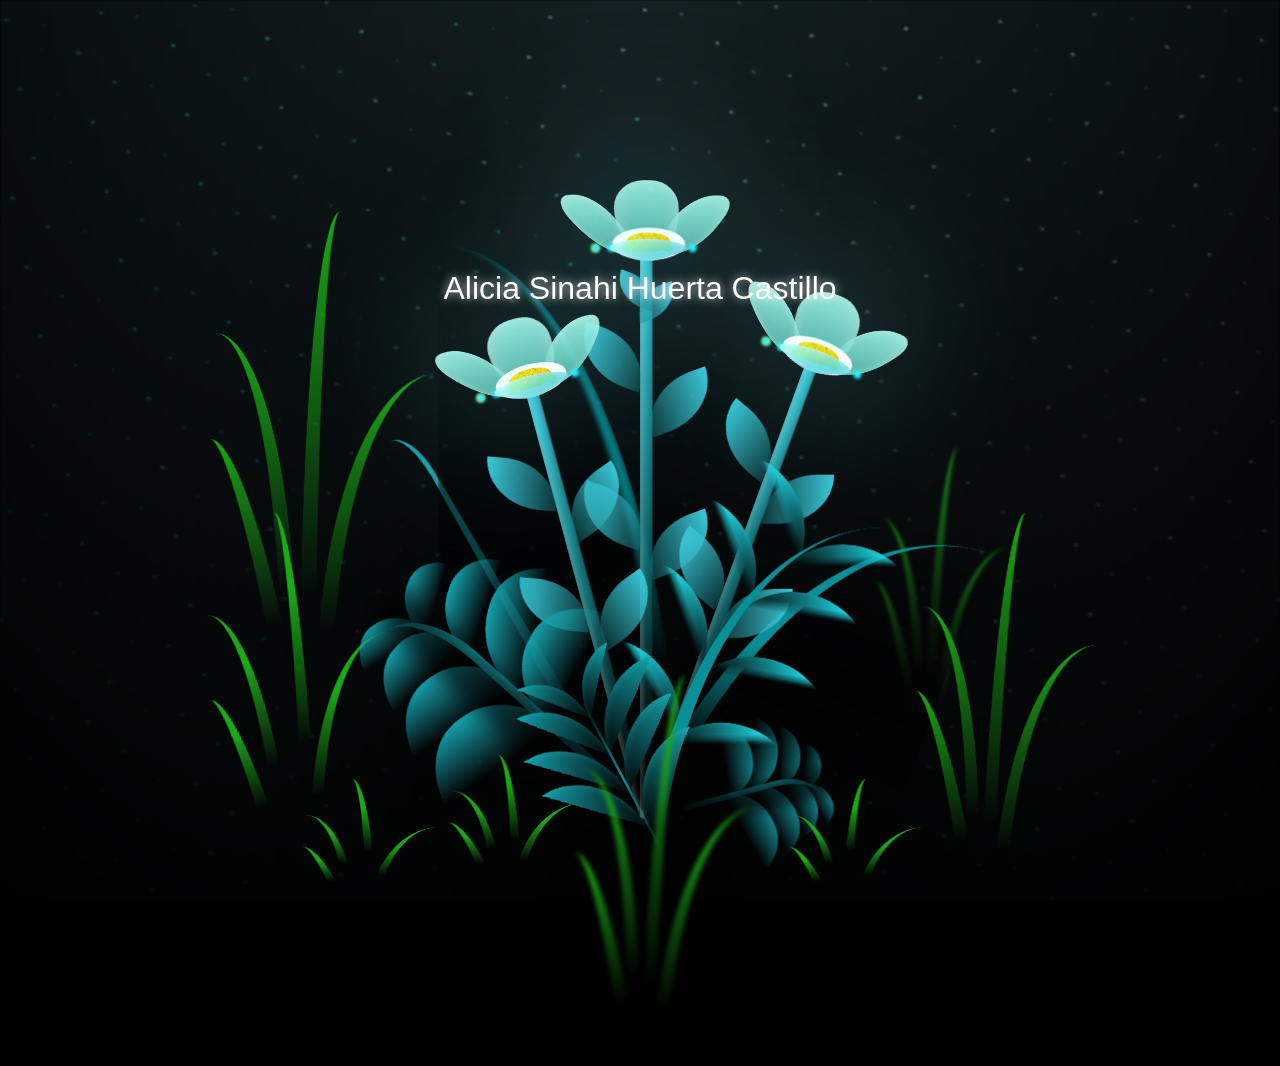
<file: index.html>
<!DOCTYPE html>
<html lang="en">
<head>
    <meta charset="UTF-8">
    <meta name="viewport" content="width=device-width, initial-scale=1.0">
    <title>Document</title>
    <link rel="stylesheet" href="Alicia.css">
    <script src="Alicia.js"></script>
</head>
<body class="not-loaded">
  <div class="night"></div>
    
<div class="name-text">Alicia Sinahi Huerta Castillo</div>
  <div class="flowers">
    <div class="flower flower--1">
      <div class="flower__leafs flower__leafs--1">
        <div class="flower__leaf flower__leaf--1"></div>
        <div class="flower__leaf flower__leaf--2"></div>
        <div class="flower__leaf flower__leaf--3"></div>
        <div class="flower__leaf flower__leaf--4"></div>
        <div class="flower__white-circle"></div>

        <div class="flower__light flower__light--1"></div>
        <div class="flower__light flower__light--2"></div>
        <div class="flower__light flower__light--3"></div>
        <div class="flower__light flower__light--4"></div>
        <div class="flower__light flower__light--5"></div>
        <div class="flower__light flower__light--6"></div>
        <div class="flower__light flower__light--7"></div>
        <div class="flower__light flower__light--8"></div>

      </div>
      <div class="flower__line">
        <div class="flower__line__leaf flower__line__leaf--1"></div>
        <div class="flower__line__leaf flower__line__leaf--2"></div>
        <div class="flower__line__leaf flower__line__leaf--3"></div>
        <div class="flower__line__leaf flower__line__leaf--4"></div>
        <div class="flower__line__leaf flower__line__leaf--5"></div>
        <div class="flower__line__leaf flower__line__leaf--6"></div>
      </div>
    </div>

    <div class="flower flower--2">
      <div class="flower__leafs flower__leafs--2">
        <div class="flower__leaf flower__leaf--1"></div>
        <div class="flower__leaf flower__leaf--2"></div>
        <div class="flower__leaf flower__leaf--3"></div>
        <div class="flower__leaf flower__leaf--4"></div>
        <div class="flower__white-circle"></div>

        <div class="flower__light flower__light--1"></div>
        <div class="flower__light flower__light--2"></div>
        <div class="flower__light flower__light--3"></div>
        <div class="flower__light flower__light--4"></div>
        <div class="flower__light flower__light--5"></div>
        <div class="flower__light flower__light--6"></div>
        <div class="flower__light flower__light--7"></div>
        <div class="flower__light flower__light--8"></div>

      </div>
      <div class="flower__line">
        <div class="flower__line__leaf flower__line__leaf--1"></div>
        <div class="flower__line__leaf flower__line__leaf--2"></div>
        <div class="flower__line__leaf flower__line__leaf--3"></div>
        <div class="flower__line__leaf flower__line__leaf--4"></div>
      </div>
    </div>

    <div class="flower flower--3">
      <div class="flower__leafs flower__leafs--3">
        <div class="flower__leaf flower__leaf--1"></div>
        <div class="flower__leaf flower__leaf--2"></div>
        <div class="flower__leaf flower__leaf--3"></div>
        <div class="flower__leaf flower__leaf--4"></div>
        <div class="flower__white-circle"></div>

        <div class="flower__light flower__light--1"></div>
        <div class="flower__light flower__light--2"></div>
        <div class="flower__light flower__light--3"></div>
        <div class="flower__light flower__light--4"></div>
        <div class="flower__light flower__light--5"></div>
        <div class="flower__light flower__light--6"></div>
        <div class="flower__light flower__light--7"></div>
        <div class="flower__light flower__light--8"></div>

      </div>
      <div class="flower__line">
        <div class="flower__line__leaf flower__line__leaf--1"></div>
        <div class="flower__line__leaf flower__line__leaf--2"></div>
        <div class="flower__line__leaf flower__line__leaf--3"></div>
        <div class="flower__line__leaf flower__line__leaf--4"></div>
      </div>
    </div>

    <div class="grow-ans" style="--d:1.2s">
      <div class="flower__g-long">
        <div class="flower__g-long__top"></div>
        <div class="flower__g-long__bottom"></div>
      </div>
    </div>

    <div class="growing-grass">
      <div class="flower__grass flower__grass--1">
        <div class="flower__grass--top"></div>
        <div class="flower__grass--bottom"></div>
        <div class="flower__grass__leaf flower__grass__leaf--1"></div>
        <div class="flower__grass__leaf flower__grass__leaf--2"></div>
        <div class="flower__grass__leaf flower__grass__leaf--3"></div>
        <div class="flower__grass__leaf flower__grass__leaf--4"></div>
        <div class="flower__grass__leaf flower__grass__leaf--5"></div>
        <div class="flower__grass__leaf flower__grass__leaf--6"></div>
        <div class="flower__grass__leaf flower__grass__leaf--7"></div>
        <div class="flower__grass__leaf flower__grass__leaf--8"></div>
        <div class="flower__grass__overlay"></div>
      </div>
    </div>

    <div class="growing-grass">
      <div class="flower__grass flower__grass--2">
        <div class="flower__grass--top"></div>
        <div class="flower__grass--bottom"></div>
        <div class="flower__grass__leaf flower__grass__leaf--1"></div>
        <div class="flower__grass__leaf flower__grass__leaf--2"></div>
        <div class="flower__grass__leaf flower__grass__leaf--3"></div>
        <div class="flower__grass__leaf flower__grass__leaf--4"></div>
        <div class="flower__grass__leaf flower__grass__leaf--5"></div>
        <div class="flower__grass__leaf flower__grass__leaf--6"></div>
        <div class="flower__grass__leaf flower__grass__leaf--7"></div>
        <div class="flower__grass__leaf flower__grass__leaf--8"></div>
        <div class="flower__grass__overlay"></div>
      </div>
    </div>

    <div class="grow-ans" style="--d:2.4s">
      <div class="flower__g-right flower__g-right--1">
        <div class="leaf"></div>
      </div>
    </div>

    <div class="grow-ans" style="--d:2.8s">
      <div class="flower__g-right flower__g-right--2">
        <div class="leaf"></div>
      </div>
    </div>

    <div class="grow-ans" style="--d:2.8s">
      <div class="flower__g-front">
        <div class="flower__g-front__leaf-wrapper flower__g-front__leaf-wrapper--1">
          <div class="flower__g-front__leaf"></div>
        </div>
        <div class="flower__g-front__leaf-wrapper flower__g-front__leaf-wrapper--2">
          <div class="flower__g-front__leaf"></div>
        </div>
        <div class="flower__g-front__leaf-wrapper flower__g-front__leaf-wrapper--3">
          <div class="flower__g-front__leaf"></div>
        </div>
        <div class="flower__g-front__leaf-wrapper flower__g-front__leaf-wrapper--4">
          <div class="flower__g-front__leaf"></div>
        </div>
        <div class="flower__g-front__leaf-wrapper flower__g-front__leaf-wrapper--5">
          <div class="flower__g-front__leaf"></div>
        </div>
        <div class="flower__g-front__leaf-wrapper flower__g-front__leaf-wrapper--6">
          <div class="flower__g-front__leaf"></div>
        </div>
        <div class="flower__g-front__leaf-wrapper flower__g-front__leaf-wrapper--7">
          <div class="flower__g-front__leaf"></div>
        </div>
        <div class="flower__g-front__leaf-wrapper flower__g-front__leaf-wrapper--8">
          <div class="flower__g-front__leaf"></div>
        </div>
        <div class="flower__g-front__line"></div>
      </div>
    </div>

    <div class="grow-ans" style="--d:3.2s">
      <div class="flower__g-fr">
        <div class="leaf"></div>
        <div class="flower__g-fr__leaf flower__g-fr__leaf--1"></div>
        <div class="flower__g-fr__leaf flower__g-fr__leaf--2"></div>
        <div class="flower__g-fr__leaf flower__g-fr__leaf--3"></div>
        <div class="flower__g-fr__leaf flower__g-fr__leaf--4"></div>
        <div class="flower__g-fr__leaf flower__g-fr__leaf--5"></div>
        <div class="flower__g-fr__leaf flower__g-fr__leaf--6"></div>
        <div class="flower__g-fr__leaf flower__g-fr__leaf--7"></div>
        <div class="flower__g-fr__leaf flower__g-fr__leaf--8"></div>
      </div>
    </div>

    <div class="long-g long-g--0">
      <div class="grow-ans" style="--d:3s">
        <div class="leaf leaf--0"></div>
      </div>
      <div class="grow-ans" style="--d:2.2s">
        <div class="leaf leaf--1"></div>
      </div>
      <div class="grow-ans" style="--d:3.4s">
        <div class="leaf leaf--2"></div>
      </div>
      <div class="grow-ans" style="--d:3.6s">
        <div class="leaf leaf--3"></div>
      </div>
    </div>

    <div class="long-g long-g--1">
      <div class="grow-ans" style="--d:3.6s">
        <div class="leaf leaf--0"></div>
      </div>
      <div class="grow-ans" style="--d:3.8s">
        <div class="leaf leaf--1"></div>
      </div>
      <div class="grow-ans" style="--d:4s">
        <div class="leaf leaf--2"></div>
      </div>
      <div class="grow-ans" style="--d:4.2s">
        <div class="leaf leaf--3"></div>
      </div>
    </div>

    <div class="long-g long-g--2">
      <div class="grow-ans" style="--d:4s">
        <div class="leaf leaf--0"></div>
      </div>
      <div class="grow-ans" style="--d:4.2s">
        <div class="leaf leaf--1"></div>
      </div>
      <div class="grow-ans" style="--d:4.4s">
        <div class="leaf leaf--2"></div>
      </div>
      <div class="grow-ans" style="--d:4.6s">
        <div class="leaf leaf--3"></div>
      </div>
    </div>

    <div class="long-g long-g--3">
      <div class="grow-ans" style="--d:4s">
        <div class="leaf leaf--0"></div>
      </div>
      <div class="grow-ans" style="--d:4.2s">
        <div class="leaf leaf--1"></div>
      </div>
      <div class="grow-ans" style="--d:3s">
        <div class="leaf leaf--2"></div>
      </div>
      <div class="grow-ans" style="--d:3.6s">
        <div class="leaf leaf--3"></div>
      </div>
    </div>

    <div class="long-g long-g--4">
      <div class="grow-ans" style="--d:4s">
        <div class="leaf leaf--0"></div>
      </div>
      <div class="grow-ans" style="--d:4.2s">
        <div class="leaf leaf--1"></div>
      </div>
      <div class="grow-ans" style="--d:3s">
        <div class="leaf leaf--2"></div>
      </div>
      <div class="grow-ans" style="--d:3.6s">
        <div class="leaf leaf--3"></div>
      </div>
    </div>

    <div class="long-g long-g--5">
      <div class="grow-ans" style="--d:4s">
        <div class="leaf leaf--0"></div>
      </div>
      <div class="grow-ans" style="--d:4.2s">
        <div class="leaf leaf--1"></div>
      </div>
      <div class="grow-ans" style="--d:3s">
        <div class="leaf leaf--2"></div>
      </div>
      <div class="grow-ans" style="--d:3.6s">
        <div class="leaf leaf--3"></div>
      </div>
    </div>

    <div class="long-g long-g--6">
      <div class="grow-ans" style="--d:4.2s">
        <div class="leaf leaf--0"></div>
      </div>
      <div class="grow-ans" style="--d:4.4s">
        <div class="leaf leaf--1"></div>
      </div>
      <div class="grow-ans" style="--d:4.6s">
        <div class="leaf leaf--2"></div>
      </div>
      <div class="grow-ans" style="--d:4.8s">
        <div class="leaf leaf--3"></div>
      </div>
    </div>

    <div class="long-g long-g--7">
      <div class="grow-ans" style="--d:3s">
        <div class="leaf leaf--0"></div>
      </div>
      <div class="grow-ans" style="--d:3.2s">
        <div class="leaf leaf--1"></div>
      </div>
      <div class="grow-ans" style="--d:3.5s">
        <div class="leaf leaf--2"></div>
      </div>
      <div class="grow-ans" style="--d:3.6s">
        <div class="leaf leaf--3"></div>
      </div>
    </div>
  </div>
</body>
</html>
</file>
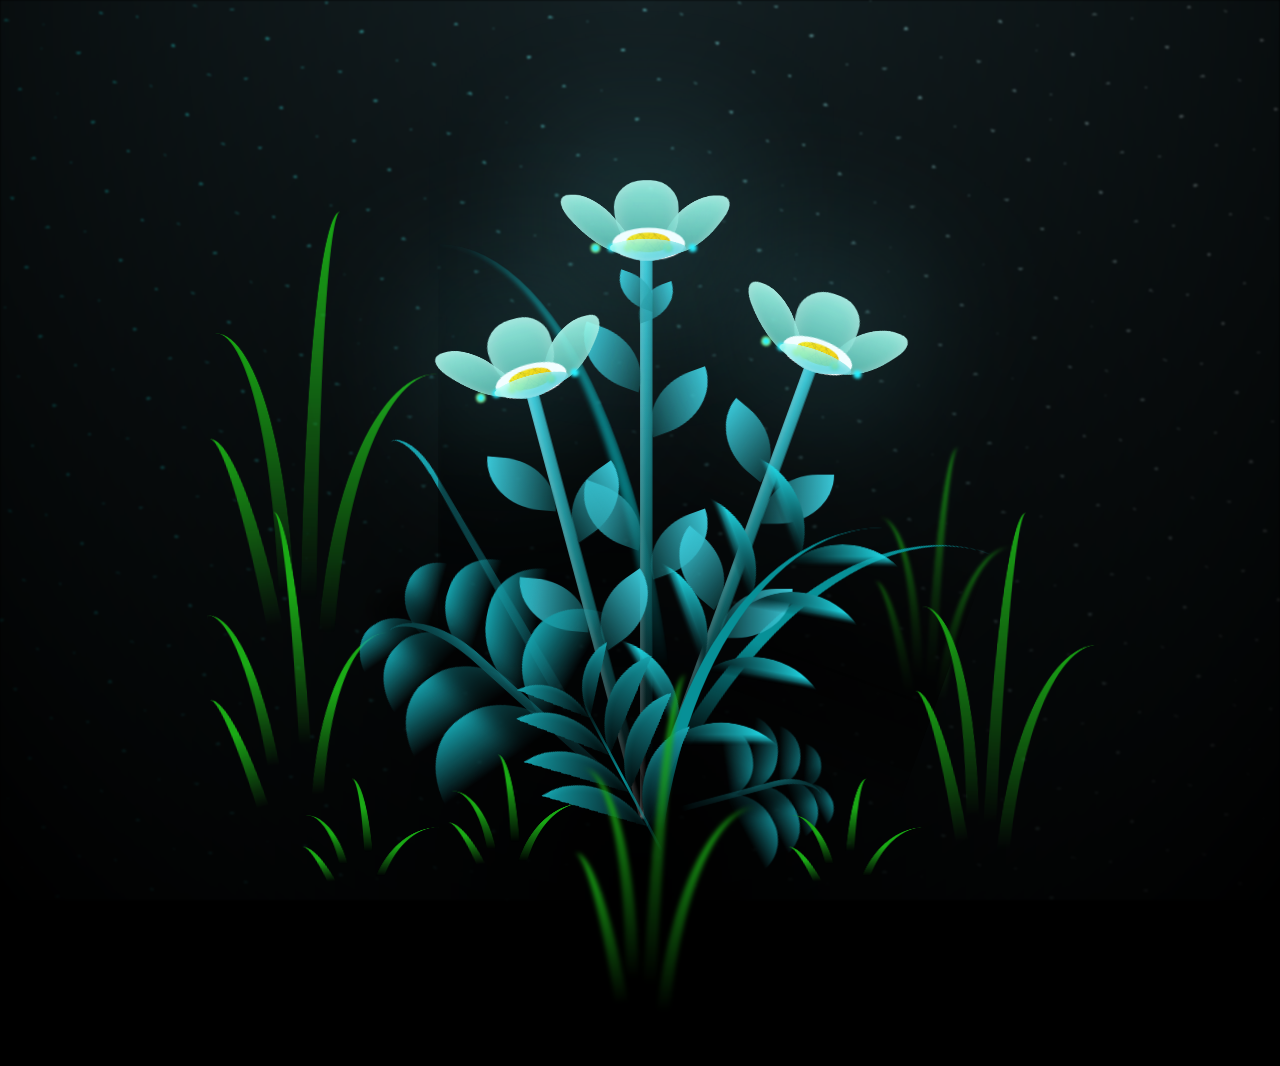
<file: Alicia.html>
<!DOCTYPE html>
<html lang="en">
<head>
    <meta charset="UTF-8">
    <meta name="viewport" content="width=device-width, initial-scale=1.0">
    <title>Document</title>
    <link rel="stylesheet" href="Alicia.css">
    <script src="Alicia.js"></script>
</head>
<body class="not-loaded">
  <div class="night"></div>
  <div class="flowers">
    <div class="flower flower--1">
      <div class="flower__leafs flower__leafs--1">
        <div class="flower__leaf flower__leaf--1"></div>
        <div class="flower__leaf flower__leaf--2"></div>
        <div class="flower__leaf flower__leaf--3"></div>
        <div class="flower__leaf flower__leaf--4"></div>
        <div class="flower__white-circle"></div>

        <div class="flower__light flower__light--1"></div>
        <div class="flower__light flower__light--2"></div>
        <div class="flower__light flower__light--3"></div>
        <div class="flower__light flower__light--4"></div>
        <div class="flower__light flower__light--5"></div>
        <div class="flower__light flower__light--6"></div>
        <div class="flower__light flower__light--7"></div>
        <div class="flower__light flower__light--8"></div>

      </div>
      <div class="flower__line">
        <div class="flower__line__leaf flower__line__leaf--1"></div>
        <div class="flower__line__leaf flower__line__leaf--2"></div>
        <div class="flower__line__leaf flower__line__leaf--3"></div>
        <div class="flower__line__leaf flower__line__leaf--4"></div>
        <div class="flower__line__leaf flower__line__leaf--5"></div>
        <div class="flower__line__leaf flower__line__leaf--6"></div>
      </div>
    </div>

    <div class="flower flower--2">
      <div class="flower__leafs flower__leafs--2">
        <div class="flower__leaf flower__leaf--1"></div>
        <div class="flower__leaf flower__leaf--2"></div>
        <div class="flower__leaf flower__leaf--3"></div>
        <div class="flower__leaf flower__leaf--4"></div>
        <div class="flower__white-circle"></div>

        <div class="flower__light flower__light--1"></div>
        <div class="flower__light flower__light--2"></div>
        <div class="flower__light flower__light--3"></div>
        <div class="flower__light flower__light--4"></div>
        <div class="flower__light flower__light--5"></div>
        <div class="flower__light flower__light--6"></div>
        <div class="flower__light flower__light--7"></div>
        <div class="flower__light flower__light--8"></div>

      </div>
      <div class="flower__line">
        <div class="flower__line__leaf flower__line__leaf--1"></div>
        <div class="flower__line__leaf flower__line__leaf--2"></div>
        <div class="flower__line__leaf flower__line__leaf--3"></div>
        <div class="flower__line__leaf flower__line__leaf--4"></div>
      </div>
    </div>

    <div class="flower flower--3">
      <div class="flower__leafs flower__leafs--3">
        <div class="flower__leaf flower__leaf--1"></div>
        <div class="flower__leaf flower__leaf--2"></div>
        <div class="flower__leaf flower__leaf--3"></div>
        <div class="flower__leaf flower__leaf--4"></div>
        <div class="flower__white-circle"></div>

        <div class="flower__light flower__light--1"></div>
        <div class="flower__light flower__light--2"></div>
        <div class="flower__light flower__light--3"></div>
        <div class="flower__light flower__light--4"></div>
        <div class="flower__light flower__light--5"></div>
        <div class="flower__light flower__light--6"></div>
        <div class="flower__light flower__light--7"></div>
        <div class="flower__light flower__light--8"></div>

      </div>
      <div class="flower__line">
        <div class="flower__line__leaf flower__line__leaf--1"></div>
        <div class="flower__line__leaf flower__line__leaf--2"></div>
        <div class="flower__line__leaf flower__line__leaf--3"></div>
        <div class="flower__line__leaf flower__line__leaf--4"></div>
      </div>
    </div>

    <div class="grow-ans" style="--d:1.2s">
      <div class="flower__g-long">
        <div class="flower__g-long__top"></div>
        <div class="flower__g-long__bottom"></div>
      </div>
    </div>

    <div class="growing-grass">
      <div class="flower__grass flower__grass--1">
        <div class="flower__grass--top"></div>
        <div class="flower__grass--bottom"></div>
        <div class="flower__grass__leaf flower__grass__leaf--1"></div>
        <div class="flower__grass__leaf flower__grass__leaf--2"></div>
        <div class="flower__grass__leaf flower__grass__leaf--3"></div>
        <div class="flower__grass__leaf flower__grass__leaf--4"></div>
        <div class="flower__grass__leaf flower__grass__leaf--5"></div>
        <div class="flower__grass__leaf flower__grass__leaf--6"></div>
        <div class="flower__grass__leaf flower__grass__leaf--7"></div>
        <div class="flower__grass__leaf flower__grass__leaf--8"></div>
        <div class="flower__grass__overlay"></div>
      </div>
    </div>

    <div class="growing-grass">
      <div class="flower__grass flower__grass--2">
        <div class="flower__grass--top"></div>
        <div class="flower__grass--bottom"></div>
        <div class="flower__grass__leaf flower__grass__leaf--1"></div>
        <div class="flower__grass__leaf flower__grass__leaf--2"></div>
        <div class="flower__grass__leaf flower__grass__leaf--3"></div>
        <div class="flower__grass__leaf flower__grass__leaf--4"></div>
        <div class="flower__grass__leaf flower__grass__leaf--5"></div>
        <div class="flower__grass__leaf flower__grass__leaf--6"></div>
        <div class="flower__grass__leaf flower__grass__leaf--7"></div>
        <div class="flower__grass__leaf flower__grass__leaf--8"></div>
        <div class="flower__grass__overlay"></div>
      </div>
    </div>

    <div class="grow-ans" style="--d:2.4s">
      <div class="flower__g-right flower__g-right--1">
        <div class="leaf"></div>
      </div>
    </div>

    <div class="grow-ans" style="--d:2.8s">
      <div class="flower__g-right flower__g-right--2">
        <div class="leaf"></div>
      </div>
    </div>

    <div class="grow-ans" style="--d:2.8s">
      <div class="flower__g-front">
        <div class="flower__g-front__leaf-wrapper flower__g-front__leaf-wrapper--1">
          <div class="flower__g-front__leaf"></div>
        </div>
        <div class="flower__g-front__leaf-wrapper flower__g-front__leaf-wrapper--2">
          <div class="flower__g-front__leaf"></div>
        </div>
        <div class="flower__g-front__leaf-wrapper flower__g-front__leaf-wrapper--3">
          <div class="flower__g-front__leaf"></div>
        </div>
        <div class="flower__g-front__leaf-wrapper flower__g-front__leaf-wrapper--4">
          <div class="flower__g-front__leaf"></div>
        </div>
        <div class="flower__g-front__leaf-wrapper flower__g-front__leaf-wrapper--5">
          <div class="flower__g-front__leaf"></div>
        </div>
        <div class="flower__g-front__leaf-wrapper flower__g-front__leaf-wrapper--6">
          <div class="flower__g-front__leaf"></div>
        </div>
        <div class="flower__g-front__leaf-wrapper flower__g-front__leaf-wrapper--7">
          <div class="flower__g-front__leaf"></div>
        </div>
        <div class="flower__g-front__leaf-wrapper flower__g-front__leaf-wrapper--8">
          <div class="flower__g-front__leaf"></div>
        </div>
        <div class="flower__g-front__line"></div>
      </div>
    </div>

    <div class="grow-ans" style="--d:3.2s">
      <div class="flower__g-fr">
        <div class="leaf"></div>
        <div class="flower__g-fr__leaf flower__g-fr__leaf--1"></div>
        <div class="flower__g-fr__leaf flower__g-fr__leaf--2"></div>
        <div class="flower__g-fr__leaf flower__g-fr__leaf--3"></div>
        <div class="flower__g-fr__leaf flower__g-fr__leaf--4"></div>
        <div class="flower__g-fr__leaf flower__g-fr__leaf--5"></div>
        <div class="flower__g-fr__leaf flower__g-fr__leaf--6"></div>
        <div class="flower__g-fr__leaf flower__g-fr__leaf--7"></div>
        <div class="flower__g-fr__leaf flower__g-fr__leaf--8"></div>
      </div>
    </div>

    <div class="long-g long-g--0">
      <div class="grow-ans" style="--d:3s">
        <div class="leaf leaf--0"></div>
      </div>
      <div class="grow-ans" style="--d:2.2s">
        <div class="leaf leaf--1"></div>
      </div>
      <div class="grow-ans" style="--d:3.4s">
        <div class="leaf leaf--2"></div>
      </div>
      <div class="grow-ans" style="--d:3.6s">
        <div class="leaf leaf--3"></div>
      </div>
    </div>

    <div class="long-g long-g--1">
      <div class="grow-ans" style="--d:3.6s">
        <div class="leaf leaf--0"></div>
      </div>
      <div class="grow-ans" style="--d:3.8s">
        <div class="leaf leaf--1"></div>
      </div>
      <div class="grow-ans" style="--d:4s">
        <div class="leaf leaf--2"></div>
      </div>
      <div class="grow-ans" style="--d:4.2s">
        <div class="leaf leaf--3"></div>
      </div>
    </div>

    <div class="long-g long-g--2">
      <div class="grow-ans" style="--d:4s">
        <div class="leaf leaf--0"></div>
      </div>
      <div class="grow-ans" style="--d:4.2s">
        <div class="leaf leaf--1"></div>
      </div>
      <div class="grow-ans" style="--d:4.4s">
        <div class="leaf leaf--2"></div>
      </div>
      <div class="grow-ans" style="--d:4.6s">
        <div class="leaf leaf--3"></div>
      </div>
    </div>

    <div class="long-g long-g--3">
      <div class="grow-ans" style="--d:4s">
        <div class="leaf leaf--0"></div>
      </div>
      <div class="grow-ans" style="--d:4.2s">
        <div class="leaf leaf--1"></div>
      </div>
      <div class="grow-ans" style="--d:3s">
        <div class="leaf leaf--2"></div>
      </div>
      <div class="grow-ans" style="--d:3.6s">
        <div class="leaf leaf--3"></div>
      </div>
    </div>

    <div class="long-g long-g--4">
      <div class="grow-ans" style="--d:4s">
        <div class="leaf leaf--0"></div>
      </div>
      <div class="grow-ans" style="--d:4.2s">
        <div class="leaf leaf--1"></div>
      </div>
      <div class="grow-ans" style="--d:3s">
        <div class="leaf leaf--2"></div>
      </div>
      <div class="grow-ans" style="--d:3.6s">
        <div class="leaf leaf--3"></div>
      </div>
    </div>

    <div class="long-g long-g--5">
      <div class="grow-ans" style="--d:4s">
        <div class="leaf leaf--0"></div>
      </div>
      <div class="grow-ans" style="--d:4.2s">
        <div class="leaf leaf--1"></div>
      </div>
      <div class="grow-ans" style="--d:3s">
        <div class="leaf leaf--2"></div>
      </div>
      <div class="grow-ans" style="--d:3.6s">
        <div class="leaf leaf--3"></div>
      </div>
    </div>

    <div class="long-g long-g--6">
      <div class="grow-ans" style="--d:4.2s">
        <div class="leaf leaf--0"></div>
      </div>
      <div class="grow-ans" style="--d:4.4s">
        <div class="leaf leaf--1"></div>
      </div>
      <div class="grow-ans" style="--d:4.6s">
        <div class="leaf leaf--2"></div>
      </div>
      <div class="grow-ans" style="--d:4.8s">
        <div class="leaf leaf--3"></div>
      </div>
    </div>

    <div class="long-g long-g--7">
      <div class="grow-ans" style="--d:3s">
        <div class="leaf leaf--0"></div>
      </div>
      <div class="grow-ans" style="--d:3.2s">
        <div class="leaf leaf--1"></div>
      </div>
      <div class="grow-ans" style="--d:3.5s">
        <div class="leaf leaf--2"></div>
      </div>
      <div class="grow-ans" style="--d:3.6s">
        <div class="leaf leaf--3"></div>
      </div>
    </div>
  </div>
</body>
</html>
</file>
<file: Alicia.css>
*,
*::after,
*::before {
  padding: 0;
  margin: 0;
  box-sizing: border-box;
}

:root {
  --dark-color: #000;
}

body {
  display: flex;
  align-items: flex-end;
  justify-content: center;
  min-height: 100vh;
  background-color: var(--dark-color);
  overflow: hidden;
  perspective: 1000px;
}

.night {
  position: fixed;
  left: 50%;
  top: 0;
  transform: translateX(-50%);
  width: 100%;
  height: 100%;
  filter: blur(0.1vmin);
  background-image: radial-gradient(ellipse at top, transparent 0%, var(--dark-color)), radial-gradient(ellipse at bottom, var(--dark-color), rgba(145, 233, 255, 0.2)), repeating-linear-gradient(220deg, black 0px, black 19px, transparent 19px, transparent 22px), repeating-linear-gradient(189deg, black 0px, black 19px, transparent 19px, transparent 22px), repeating-linear-gradient(148deg, black 0px, black 19px, transparent 19px, transparent 22px), linear-gradient(90deg, #00fffa, #f0f0f0);
}

.flowers {
  position: relative;
  transform: scale(0.9);
}

.flower {
  position: absolute;
  bottom: 10vmin;
  transform-origin: bottom center;
  z-index: 10;
  --fl-speed: 0.8s;
}
.flower--1 {
  animation: moving-flower-1 4s linear infinite;
}
.flower--1 .flower__line {
  height: 70vmin;
  animation-delay: 0.3s;
}
.flower--1 .flower__line__leaf--1 {
  animation: blooming-leaf-right var(--fl-speed) 1.6s backwards;
}
.flower--1 .flower__line__leaf--2 {
  animation: blooming-leaf-right var(--fl-speed) 1.4s backwards;
}
.flower--1 .flower__line__leaf--3 {
  animation: blooming-leaf-left var(--fl-speed) 1.2s backwards;
}
.flower--1 .flower__line__leaf--4 {
  animation: blooming-leaf-left var(--fl-speed) 1s backwards;
}
.flower--1 .flower__line__leaf--5 {
  animation: blooming-leaf-right var(--fl-speed) 1.8s backwards;
}
.flower--1 .flower__line__leaf--6 {
  animation: blooming-leaf-left var(--fl-speed) 2s backwards;
}
.flower--2 {
  left: 50%;
  transform: rotate(20deg);
  animation: moving-flower-2 4s linear infinite;
}
.flower--2 .flower__line {
  height: 60vmin;
  animation-delay: 0.6s;
}
.flower--2 .flower__line__leaf--1 {
  animation: blooming-leaf-right var(--fl-speed) 1.9s backwards;
}
.flower--2 .flower__line__leaf--2 {
  animation: blooming-leaf-right var(--fl-speed) 1.7s backwards;
}
.flower--2 .flower__line__leaf--3 {
  animation: blooming-leaf-left var(--fl-speed) 1.5s backwards;
}
.flower--2 .flower__line__leaf--4 {
  animation: blooming-leaf-left var(--fl-speed) 1.3s backwards;
}
.flower--3 {
  left: 50%;
  transform: rotate(-15deg);
  animation: moving-flower-3 4s linear infinite;
}
.flower--3 .flower__line {
  animation-delay: 0.9s;
}
.flower--3 .flower__line__leaf--1 {
  animation: blooming-leaf-right var(--fl-speed) 2.5s backwards;
}
.flower--3 .flower__line__leaf--2 {
  animation: blooming-leaf-right var(--fl-speed) 2.3s backwards;
}
.flower--3 .flower__line__leaf--3 {
  animation: blooming-leaf-left var(--fl-speed) 2.1s backwards;
}
.flower--3 .flower__line__leaf--4 {
  animation: blooming-leaf-left var(--fl-speed) 1.9s backwards;
}
.flower__leafs {
  position: relative;
  animation: blooming-flower 2s backwards;
}
.flower__leafs--1 {
  animation-delay: 1.1s;
}
.flower__leafs--2 {
  animation-delay: 1.4s;
}
.flower__leafs--3 {
  animation-delay: 1.7s;
}
.flower__leafs::after {
  content: "";
  position: absolute;
  left: 0;
  top: 0;
  transform: translate(-50%, -100%);
  width: 8vmin;
  height: 8vmin;
  background-color: #6bf0ff;
  filter: blur(10vmin);
}
.flower__leaf {
  position: absolute;
  bottom: 0;
  left: 50%;
  width: 8vmin;
  height: 11vmin;
  border-radius: 51% 49% 47% 53%/44% 45% 55% 69%;
  background-color: #a7ffee;
  background-image: linear-gradient(to top, #54b8aa, #a7ffee);
  transform-origin: bottom center;
  opacity: 0.9;
  box-shadow: inset 0 0 2vmin rgba(255, 255, 255, 0.5);
}
.flower__leaf--1 {
  transform: translate(-10%, 1%) rotateY(40deg) rotateX(-50deg);
}
.flower__leaf--2 {
  transform: translate(-50%, -4%) rotateX(40deg);
}
.flower__leaf--3 {
  transform: translate(-90%, 0%) rotateY(45deg) rotateX(50deg);
}
.flower__leaf--4 {
  width: 8vmin;
  height: 8vmin;
  transform-origin: bottom left;
  border-radius: 4vmin 10vmin 4vmin 4vmin;
  transform: translate(0%, 18%) rotateX(70deg) rotate(-43deg);
  background-image: linear-gradient(to top, #39c6d6, #a7ffee);
  z-index: 1;
  opacity: 0.8;
}
.flower__white-circle {
  position: absolute;
  left: -3.5vmin;
  top: -3vmin;
  width: 9vmin;
  height: 4vmin;
  border-radius: 50%;
  background-color: #fff;
}
.flower__white-circle::after {
  content: "";
  position: absolute;
  left: 50%;
  top: 45%;
  transform: translate(-50%, -50%);
  width: 60%;
  height: 60%;
  border-radius: inherit;
  background-image: repeating-linear-gradient(135deg, rgba(0, 0, 0, 0.03) 0px, rgba(0, 0, 0, 0.03) 1px, transparent 1px, transparent 12px), repeating-linear-gradient(45deg, rgba(0, 0, 0, 0.03) 0px, rgba(0, 0, 0, 0.03) 1px, transparent 1px, transparent 12px), repeating-linear-gradient(67.5deg, rgba(0, 0, 0, 0.03) 0px, rgba(0, 0, 0, 0.03) 1px, transparent 1px, transparent 12px), repeating-linear-gradient(135deg, rgba(0, 0, 0, 0.03) 0px, rgba(0, 0, 0, 0.03) 1px, transparent 1px, transparent 12px), repeating-linear-gradient(45deg, rgba(0, 0, 0, 0.03) 0px, rgba(0, 0, 0, 0.03) 1px, transparent 1px, transparent 12px), repeating-linear-gradient(112.5deg, rgba(0, 0, 0, 0.03) 0px, rgba(0, 0, 0, 0.03) 1px, transparent 1px, transparent 12px), repeating-linear-gradient(112.5deg, rgba(0, 0, 0, 0.03) 0px, rgba(0, 0, 0, 0.03) 1px, transparent 1px, transparent 12px), repeating-linear-gradient(45deg, rgba(0, 0, 0, 0.03) 0px, rgba(0, 0, 0, 0.03) 1px, transparent 1px, transparent 12px), repeating-linear-gradient(22.5deg, rgba(0, 0, 0, 0.03) 0px, rgba(0, 0, 0, 0.03) 1px, transparent 1px, transparent 12px), repeating-linear-gradient(45deg, rgba(0, 0, 0, 0.03) 0px, rgba(0, 0, 0, 0.03) 1px, transparent 1px, transparent 12px), repeating-linear-gradient(22.5deg, rgba(0, 0, 0, 0.03) 0px, rgba(0, 0, 0, 0.03) 1px, transparent 1px, transparent 12px), repeating-linear-gradient(135deg, rgba(0, 0, 0, 0.03) 0px, rgba(0, 0, 0, 0.03) 1px, transparent 1px, transparent 12px), repeating-linear-gradient(157.5deg, rgba(0, 0, 0, 0.03) 0px, rgba(0, 0, 0, 0.03) 1px, transparent 1px, transparent 12px), repeating-linear-gradient(67.5deg, rgba(0, 0, 0, 0.03) 0px, rgba(0, 0, 0, 0.03) 1px, transparent 1px, transparent 12px), repeating-linear-gradient(67.5deg, rgba(0, 0, 0, 0.03) 0px, rgba(0, 0, 0, 0.03) 1px, transparent 1px, transparent 12px), linear-gradient(90deg, #ffeb12, #ffce00);
}
.flower__line {
  height: 55vmin;
  width: 1.5vmin;
  background-image: linear-gradient(to left, rgba(0, 0, 0, 0.2), transparent, rgba(255, 255, 255, 0.2)), linear-gradient(to top, transparent 10%, #14757a, #39c6d6);
  box-shadow: inset 0 0 2px rgba(0, 0, 0, 0.5);
  animation: grow-flower-tree 4s backwards;
}
.flower__line__leaf {
  --w: 7vmin;
  --h: calc(var(--w) + 2vmin);
  position: absolute;
  top: 20%;
  left: 90%;
  width: var(--w);
  height: var(--h);
  border-top-right-radius: var(--h);
  border-bottom-left-radius: var(--h);
  background-image: linear-gradient(to top, rgba(20, 117, 122, 0.4), #39c6d6);
}
.flower__line__leaf--1 {
  transform: rotate(70deg) rotateY(30deg);
}
.flower__line__leaf--2 {
  top: 45%;
  transform: rotate(70deg) rotateY(30deg);
}
.flower__line__leaf--3, .flower__line__leaf--4, .flower__line__leaf--6 {
  border-top-right-radius: 0;
  border-bottom-left-radius: 0;
  border-top-left-radius: var(--h);
  border-bottom-right-radius: var(--h);
  left: -460%;
  top: 12%;
  transform: rotate(-70deg) rotateY(30deg);
}
.flower__line__leaf--4 {
  top: 40%;
}
.flower__line__leaf--5 {
  top: 0;
  transform-origin: left;
  transform: rotate(70deg) rotateY(30deg) scale(0.6);
}
.flower__line__leaf--6 {
  top: -2%;
  left: -450%;
  transform-origin: right;
  transform: rotate(-70deg) rotateY(30deg) scale(0.6);
}
.flower__light {
  position: absolute;
  bottom: 0vmin;
  width: 1vmin;
  height: 1vmin;
  background-color: #fffb00;
  border-radius: 50%;
  filter: blur(0.2vmin);
  animation: light-ans 4s linear infinite backwards;
}
.flower__light:nth-child(odd) {
  background-color: #23f0ff;
}
.flower__light--1 {
  left: -2vmin;
  animation-delay: 1s;
}
.flower__light--2 {
  left: 3vmin;
  animation-delay: 0.5s;
}
.flower__light--3 {
  left: -6vmin;
  animation-delay: 0.3s;
}
.flower__light--4 {
  left: 6vmin;
  animation-delay: 0.9s;
}
.flower__light--5 {
  left: -1vmin;
  animation-delay: 1.5s;
}
.flower__light--6 {
  left: -4vmin;
  animation-delay: 3s;
}
.flower__light--7 {
  left: 3vmin;
  animation-delay: 2s;
}
.flower__light--8 {
  left: -6vmin;
  animation-delay: 3.5s;
}
.flower__grass {
  --c: #159faa;
  --line-w: 1.5vmin;
  position: absolute;
  bottom: 12vmin;
  left: -7vmin;
  display: flex;
  flex-direction: column;
  align-items: flex-end;
  z-index: 20;
  transform-origin: bottom center;
  transform: rotate(-48deg) rotateY(40deg);
}
.flower__grass--1 {
  animation: moving-grass 2s linear infinite;
}
.flower__grass--2 {
  left: 2vmin;
  bottom: 10vmin;
  transform: scale(0.5) rotate(75deg) rotateX(10deg) rotateY(-200deg);
  opacity: 0.8;
  z-index: 0;
  animation: moving-grass--2 1.5s linear infinite;
}
.flower__grass--top {
  width: 7vmin;
  height: 10vmin;
  border-top-right-radius: 100%;
  border-right: var(--line-w) solid var(--c);
  transform-origin: bottom center;
  transform: rotate(-2deg);
}
.flower__grass--bottom {
  margin-top: -2px;
  width: var(--line-w);
  height: 25vmin;
  background-image: linear-gradient(to top, transparent, var(--c));
}
.flower__grass__leaf {
  --size: 10vmin;
  position: absolute;
  width: calc(var(--size) * 2.1);
  height: var(--size);
  border-top-left-radius: var(--size);
  border-top-right-radius: var(--size);
  background-image: linear-gradient(to top, transparent, transparent 30%, var(--c));
  z-index: 100;
}
.flower__grass__leaf--1 {
  top: -6%;
  left: 30%;
  --size: 6vmin;
  transform: rotate(-20deg);
  animation: growing-grass-ans--1 2s 2.6s backwards;
}
@keyframes growing-grass-ans--1 {
  0% {
    transform-origin: bottom left;
    transform: rotate(-20deg) scale(0);
  }
}
.flower__grass__leaf--2 {
  top: -5%;
  left: -110%;
  --size: 6vmin;
  transform: rotate(10deg);
  animation: growing-grass-ans--2 2s 2.4s linear backwards;
}
@keyframes growing-grass-ans--2 {
  0% {
    transform-origin: bottom right;
    transform: rotate(10deg) scale(0);
  }
}
.flower__grass__leaf--3 {
  top: 5%;
  left: 60%;
  --size: 8vmin;
  transform: rotate(-18deg) rotateX(-20deg);
  animation: growing-grass-ans--3 2s 2.2s linear backwards;
}
@keyframes growing-grass-ans--3 {
  0% {
    transform-origin: bottom left;
    transform: rotate(-18deg) rotateX(-20deg) scale(0);
  }
}
.flower__grass__leaf--4 {
  top: 6%;
  left: -135%;
  --size: 8vmin;
  transform: rotate(2deg);
  animation: growing-grass-ans--4 2s 2s linear backwards;
}
@keyframes growing-grass-ans--4 {
  0% {
    transform-origin: bottom right;
    transform: rotate(2deg) scale(0);
  }
}
.flower__grass__leaf--5 {
  top: 20%;
  left: 60%;
  --size: 10vmin;
  transform: rotate(-24deg) rotateX(-20deg);
  animation: growing-grass-ans--5 2s 1.8s linear backwards;
}
@keyframes growing-grass-ans--5 {
  0% {
    transform-origin: bottom left;
    transform: rotate(-24deg) rotateX(-20deg) scale(0);
  }
}
.flower__grass__leaf--6 {
  top: 22%;
  left: -180%;
  --size: 10vmin;
  transform: rotate(10deg);
  animation: growing-grass-ans--6 2s 1.6s linear backwards;
}
@keyframes growing-grass-ans--6 {
  0% {
    transform-origin: bottom right;
    transform: rotate(10deg) scale(0);
  }
}
.flower__grass__leaf--7 {
  top: 39%;
  left: 70%;
  --size: 10vmin;
  transform: rotate(-10deg);
  animation: growing-grass-ans--7 2s 1.4s linear backwards;
}
@keyframes growing-grass-ans--7 {
  0% {
    transform-origin: bottom left;
    transform: rotate(-10deg) scale(0);
  }
}
.flower__grass__leaf--8 {
  top: 40%;
  left: -215%;
  --size: 11vmin;
  transform: rotate(10deg);
  animation: growing-grass-ans--8 2s 1.2s linear backwards;
}
@keyframes growing-grass-ans--8 {
  0% {
    transform-origin: bottom right;
    transform: rotate(10deg) scale(0);
  }
}
.flower__grass__overlay {
  position: absolute;
  top: -10%;
  right: 0%;
  width: 100%;
  height: 100%;
  background-color: rgba(0, 0, 0, 0.6);
  filter: blur(1.5vmin);
  z-index: 100;
}
.flower__g-long {
  --w: 2vmin;
  --h: 6vmin;
  --c: #159faa;
  position: absolute;
  bottom: 10vmin;
  left: -3vmin;
  transform-origin: bottom center;
  transform: rotate(-30deg) rotateY(-20deg);
  display: flex;
  flex-direction: column;
  align-items: flex-end;
  animation: flower-g-long-ans 3s linear infinite;
}
@keyframes flower-g-long-ans {
  0%, 100% {
    transform: rotate(-30deg) rotateY(-20deg);
  }
  50% {
    transform: rotate(-32deg) rotateY(-20deg);
  }
}
.flower__g-long__top {
  top: calc(var(--h) * -1);
  width: calc(var(--w) + 1vmin);
  height: var(--h);
  border-top-right-radius: 100%;
  border-right: 0.7vmin solid var(--c);
  transform: translate(-0.7vmin, 1vmin);
}
.flower__g-long__bottom {
  width: var(--w);
  height: 50vmin;
  transform-origin: bottom center;
  background-image: linear-gradient(to top, transparent 30%, var(--c));
  box-shadow: inset 0 0 2px rgba(0, 0, 0, 0.5);
  clip-path: polygon(35% 0, 65% 1%, 100% 100%, 0% 100%);
}
.flower__g-right {
  position: absolute;
  bottom: 6vmin;
  left: -2vmin;
  transform-origin: bottom left;
  transform: rotate(20deg);
}
.flower__g-right .leaf {
  width: 30vmin;
  height: 50vmin;
  border-top-left-radius: 100%;
  border-left: 2vmin solid #079097;
  background-image: linear-gradient(to bottom, transparent, var(--dark-color) 60%);
  -webkit-mask-image: linear-gradient(to top, transparent 30%, #079097 60%);
  mask-image: linear-gradient(to top, transparent 30%, #079097 60%);
}
.flower__g-right--1 {
  animation: flower-g-right-ans 2.5s linear infinite;
}
.flower__g-right--2 {
  left: 5vmin;
  transform: rotateY(-180deg);
  animation: flower-g-right-ans--2 3s linear infinite;
}
.flower__g-right--2 .leaf {
  height: 75vmin;
  filter: blur(0.3vmin);
  opacity: 0.8;
}
@keyframes flower-g-right-ans {
  0%, 100% {
    transform: rotate(20deg);
  }
  50% {
    transform: rotate(24deg) rotateX(-20deg);
  }
}
@keyframes flower-g-right-ans--2 {
  0%, 100% {
    transform: rotateY(-180deg) rotate(0deg) rotateX(-20deg);
  }
  50% {
    transform: rotateY(-180deg) rotate(6deg) rotateX(-20deg);
  }
}
.flower__g-front {
  position: absolute;
  bottom: 6vmin;
  left: 2.5vmin;
  z-index: 100;
  transform-origin: bottom center;
  transform: rotate(-28deg) rotateY(30deg) scale(1.04);
  animation: flower__g-front-ans 2s linear infinite;
}
@keyframes flower__g-front-ans {
  0%, 100% {
    transform: rotate(-28deg) rotateY(30deg) scale(1.04);
  }
  50% {
    transform: rotate(-35deg) rotateY(40deg) scale(1.04);
  }
}
.flower__g-front__line {
  width: 0.3vmin;
  height: 20vmin;
  background-image: linear-gradient(to top, transparent, #079097, transparent 100%);
  position: relative;
}
.flower__g-front__leaf-wrapper {
  position: absolute;
  top: 0;
  left: 0;
  transform-origin: bottom left;
  transform: rotate(10deg);
}
.flower__g-front__leaf-wrapper:nth-child(even) {
  left: 0vmin;
  transform: rotateY(-180deg) rotate(5deg);
  animation: flower__g-front__leaf-left-ans 1s ease-in backwards;
}
.flower__g-front__leaf-wrapper:nth-child(odd) {
  animation: flower__g-front__leaf-ans 1s ease-in backwards;
}
.flower__g-front__leaf-wrapper--1 {
  top: -8vmin;
  transform: scale(0.7);
  animation: flower__g-front__leaf-ans 1s 5.5s ease-in backwards !important;
}
.flower__g-front__leaf-wrapper--2 {
  top: -8vmin;
  transform: rotateY(-180deg) scale(0.7) !important;
  animation: flower__g-front__leaf-left-ans-2 1s 4.6s ease-in backwards !important;
}
.flower__g-front__leaf-wrapper--3 {
  top: -3vmin;
  animation: flower__g-front__leaf-ans 1s 4.6s ease-in backwards;
}
.flower__g-front__leaf-wrapper--4 {
  top: -3vmin;
  transform: rotateY(-180deg) scale(0.9) !important;
  animation: flower__g-front__leaf-left-ans-2 1s 4.6s ease-in backwards !important;
}
@keyframes flower__g-front__leaf-left-ans-2 {
  0% {
    transform: rotateY(-180deg) scale(0);
  }
}
.flower__g-front__leaf-wrapper--5, .flower__g-front__leaf-wrapper--6 {
  top: 2vmin;
}
.flower__g-front__leaf-wrapper--7, .flower__g-front__leaf-wrapper--8 {
  top: 6.5vmin;
}
.flower__g-front__leaf-wrapper--2 {
  animation-delay: 5.2s !important;
}
.flower__g-front__leaf-wrapper--3 {
  animation-delay: 4.9s !important;
}
.flower__g-front__leaf-wrapper--5 {
  animation-delay: 4.3s !important;
}
.flower__g-front__leaf-wrapper--6 {
  animation-delay: 4.1s !important;
}
.flower__g-front__leaf-wrapper--7 {
  animation-delay: 3.8s !important;
}
.flower__g-front__leaf-wrapper--8 {
  animation-delay: 3.5s !important;
}
@keyframes flower__g-front__leaf-ans {
  0% {
    transform: rotate(10deg) scale(0);
  }
}
@keyframes flower__g-front__leaf-left-ans {
  0% {
    transform: rotateY(-180deg) rotate(5deg) scale(0);
  }
}
.flower__g-front__leaf {
  width: 10vmin;
  height: 10vmin;
  border-radius: 100% 0% 0% 100%/100% 100% 0% 0%;
  box-shadow: inset 0 2px 1vmin rgba(44, 238, 252, 0.2);
  background-image: linear-gradient(to bottom left, transparent, var(--dark-color)), linear-gradient(to bottom right, #159faa 50%, transparent 50%, transparent);
  -webkit-mask-image: linear-gradient(to bottom right, #159faa 50%, transparent 50%, transparent);
  mask-image: linear-gradient(to bottom right, #159faa 50%, transparent 50%, transparent);
}
.flower__g-fr {
  position: absolute;
  bottom: -4vmin;
  left: vmin;
  transform-origin: bottom left;
  z-index: 10;
  animation: flower__g-fr-ans 2s linear infinite;
}
@keyframes flower__g-fr-ans {
  0%, 100% {
    transform: rotate(2deg);
  }
  50% {
    transform: rotate(4deg);
  }
}
.flower__g-fr .leaf {
  width: 30vmin;
  height: 50vmin;
  border-top-left-radius: 100%;
  border-left: 2vmin solid #079097;
  -webkit-mask-image: linear-gradient(to top, transparent 25%, #079097 50%);
    mask-image: linear-gradient(to top, transparent 25%, #079097 50%);
  position: relative;
  z-index: 1;
}
.flower__g-fr__leaf {
  position: absolute;
  top: 0;
  left: 0;
  width: 10vmin;
  height: 10vmin;
  border-radius: 100% 0% 0% 100%/100% 100% 0% 0%;
  box-shadow: inset 0 2px 1vmin rgba(44, 238, 252, 0.2);
  background-image: linear-gradient(to bottom left, transparent, var(--dark-color) 98%), linear-gradient(to bottom right, #23f0ff 45%, transparent 50%, transparent);
  -webkit-mask-image: linear-gradient(135deg, #159faa 40%, transparent 50%, transparent);
    mask-image: linear-gradient(135deg, #159faa 40%, transparent 50%, transparent);
}
.flower__g-fr__leaf--1 {
  left: 20vmin;
  transform: rotate(45deg);
  animation: flower__g-fr-leaft-ans-1 0.5s 5.2s linear backwards;
}
@keyframes flower__g-fr-leaft-ans-1 {
  0% {
    transform-origin: left;
    transform: rotate(45deg) scale(0);
  }
}
.flower__g-fr__leaf--2 {
  left: 12vmin;
  top: -7vmin;
  transform: rotate(25deg) rotateY(-180deg);
  animation: flower__g-fr-leaft-ans-6 0.5s 5s linear backwards;
}
.flower__g-fr__leaf--3 {
  left: 15vmin;
  top: 6vmin;
  transform: rotate(55deg);
  animation: flower__g-fr-leaft-ans-5 0.5s 4.8s linear backwards;
}
.flower__g-fr__leaf--4 {
  left: 6vmin;
  top: -2vmin;
  transform: rotate(25deg) rotateY(-180deg);
  animation: flower__g-fr-leaft-ans-6 0.5s 4.6s linear backwards;
}
.flower__g-fr__leaf--5 {
  left: 10vmin;
  top: 14vmin;
  transform: rotate(55deg);
  animation: flower__g-fr-leaft-ans-5 0.5s 4.4s linear backwards;
}
@keyframes flower__g-fr-leaft-ans-5 {
  0% {
    transform-origin: left;
    transform: rotate(55deg) scale(0);
  }
}
.flower__g-fr__leaf--6 {
  left: 0vmin;
  top: 6vmin;
  transform: rotate(25deg) rotateY(-180deg);
  animation: flower__g-fr-leaft-ans-6 0.5s 4.2s linear backwards;
}
@keyframes flower__g-fr-leaft-ans-6 {
  0% {
    transform-origin: right;
    transform: rotate(25deg) rotateY(-180deg) scale(0);
  }
}
.flower__g-fr__leaf--7 {
  left: 5vmin;
  top: 22vmin;
  transform: rotate(45deg);
  animation: flower__g-fr-leaft-ans-7 0.5s 4s linear backwards;
}
@keyframes flower__g-fr-leaft-ans-7 {
  0% {
    transform-origin: left;
    transform: rotate(45deg) scale(0);
  }
}
.flower__g-fr__leaf--8 {
  left: -4vmin;
  top: 15vmin;
  transform: rotate(15deg) rotateY(-180deg);
  animation: flower__g-fr-leaft-ans-8 0.5s 3.8s linear backwards;
}
@keyframes flower__g-fr-leaft-ans-8 {
  0% {
    transform-origin: right;
    transform: rotate(15deg) rotateY(-180deg) scale(0);
  }
}

.long-g {
  position: absolute;
  bottom: 25vmin;
  left: -42vmin;
  transform-origin: bottom left;
}
.long-g--1 {
  bottom: 0vmin;
  transform: scale(0.8) rotate(-5deg);
}
.long-g--1 .leaf {
  -webkit-mask-image: linear-gradient(to top, transparent 40%, #079097 80%) !important;
    mask-image: linear-gradient(to top, transparent 40%, #079097 80%) !important;
}
.long-g--1 .leaf--1 {
  --w: 5vmin;
  --h: 60vmin;
  left: -2vmin;
  transform: rotate(3deg) rotateY(-180deg);
}
.long-g--2, .long-g--3 {
  bottom: -3vmin;
  left: -35vmin;
  transform-origin: center;
  transform: scale(0.6) rotateX(60deg);
}
.long-g--2 .leaf, .long-g--3 .leaf {
  -webkit-mask-image: linear-gradient(to top, transparent 50%, #079097 80%) !important;
}
.long-g--2 .leaf--1, .long-g--3 .leaf--1 {
  left: -1vmin;
  transform: rotateY(-180deg);
}
.long-g--3 {
  left: -17vmin;
  bottom: 0vmin;
}
.long-g--3 .leaf {
  -webkit-mask-image: linear-gradient(to top, transparent 40%, #079097 80%) !important;
}
.long-g--4 {
  left: 25vmin;
  bottom: -3vmin;
  transform-origin: center;
  transform: scale(0.6) rotateX(60deg);
}
.long-g--4 .leaf {
  -webkit-mask-image: linear-gradient(to top, transparent 50%, #079097 80%) !important;
}
.long-g--5 {
  left: 42vmin;
  bottom: 0vmin;
  transform: scale(0.8) rotate(2deg);
}
.long-g--6 {
  left: 0vmin;
  bottom: -20vmin;
  z-index: 100;
  filter: blur(0.3vmin);
  transform: scale(0.8) rotate(2deg);
}
.long-g--7 {
  left: 35vmin;
  bottom: 20vmin;
  z-index: -1;
  filter: blur(0.3vmin);
  transform: scale(0.6) rotate(2deg);
  opacity: 0.7;
}
.long-g .leaf {
  --w: 15vmin;
  --h: 40vmin;
  --c: #1aaa15;
  position: absolute;
  bottom: 0;
  width: var(--w);
  height: var(--h);
  border-top-left-radius: 100%;
  border-left: 2vmin solid var(--c);
  -webkit-mask-image: linear-gradient(to top, transparent 20%, var(--dark-color));
  transform-origin: bottom center;
}
.long-g .leaf--0 {
  left: 2vmin;
  animation: leaf-ans-1 4s linear infinite;
}
.long-g .leaf--1 {
  --w: 5vmin;
  --h: 60vmin;
  animation: leaf-ans-1 4s linear infinite;
}
.long-g .leaf--2 {
  --w: 10vmin;
  --h: 40vmin;
  left: -0.5vmin;
  bottom: 5vmin;
  transform-origin: bottom left;
  transform: rotateY(-180deg);
  animation: leaf-ans-2 3s linear infinite;
}
.long-g .leaf--3 {
  --w: 5vmin;
  --h: 30vmin;
  left: -1vmin;
  bottom: 3.2vmin;
  transform-origin: bottom left;
  transform: rotate(-10deg) rotateY(-180deg);
  animation: leaf-ans-3 3s linear infinite;
}

@keyframes leaf-ans-1 {
  0%, 100% {
    transform: rotate(-5deg) scale(1);
  }
  50% {
    transform: rotate(5deg) scale(1.1);
  }
}
@keyframes leaf-ans-2 {
  0%, 100% {
    transform: rotateY(-180deg) rotate(5deg);
  }
  50% {
    transform: rotateY(-180deg) rotate(0deg) scale(1.1);
  }
}
@keyframes leaf-ans-3 {
  0%, 100% {
    transform: rotate(-10deg) rotateY(-180deg);
  }
  50% {
    transform: rotate(-20deg) rotateY(-180deg);
  }
}
.grow-ans {
  animation: grow-ans 2s var(--d) backwards;
}

@keyframes grow-ans {
  0% {
    transform: scale(0);
    opacity: 0;
  }
}
@keyframes light-ans {
  0% {
    opacity: 0;
    transform: translateY(0vmin);
  }
  25% {
    opacity: 1;
    transform: translateY(-5vmin) translateX(-2vmin);
  }
  50% {
    opacity: 1;
    transform: translateY(-15vmin) translateX(2vmin);
    filter: blur(0.2vmin);
  }
  75% {
    transform: translateY(-20vmin) translateX(-2vmin);
    filter: blur(0.2vmin);
  }
  100% {
    transform: translateY(-30vmin);
    opacity: 0;
    filter: blur(1vmin);
  }
}
@keyframes moving-flower-1 {
  0%, 100% {
    transform: rotate(2deg);
  }
  50% {
    transform: rotate(-2deg);
  }
}
@keyframes moving-flower-2 {
  0%, 100% {
    transform: rotate(18deg);
  }
  50% {
    transform: rotate(14deg);
  }
}
@keyframes moving-flower-3 {
  0%, 100% {
    transform: rotate(-18deg);
  }
  50% {
    transform: rotate(-20deg) rotateY(-10deg);
  }
}
@keyframes blooming-leaf-right {
  0% {
    transform-origin: left;
    transform: rotate(70deg) rotateY(30deg) scale(0);
  }
}
@keyframes blooming-leaf-left {
  0% {
    transform-origin: right;
    transform: rotate(-70deg) rotateY(30deg) scale(0);
  }
}
@keyframes grow-flower-tree {
  0% {
    height: 0;
    border-radius: 1vmin;
  }
}
@keyframes blooming-flower {
  0% {
    transform: scale(0);
  }
}
@keyframes moving-grass {
  0%, 100% {
    transform: rotate(-48deg) rotateY(40deg);
  }
  50% {
    transform: rotate(-50deg) rotateY(40deg);
  }
}
@keyframes moving-grass--2 {
  0%, 100% {
    transform: scale(0.5) rotate(75deg) rotateX(10deg) rotateY(-200deg);
  }
  50% {
    transform: scale(0.5) rotate(79deg) rotateX(10deg) rotateY(-200deg);
  }
}
.growing-grass {
  animation: growing-grass-ans 1s 2s backwards;
}

@keyframes growing-grass-ans {
  0% {
    transform: scale(0);
  }
}
.not-loaded * {
  animation-play-state: paused !important;

}
.name-text {
    position: absolute;
    top: 30%;
    left: 50%;
    transform: translateX(-50%);
    font-size: 2rem;
    color: #fff;
    text-shadow: 0 0 10px rgba(255,255,255,0.8);
    font-family: 'Arial', sans-serif;
    animation: fadeIn 2s ease-in;
    z-index: 1000;
}
</file>
